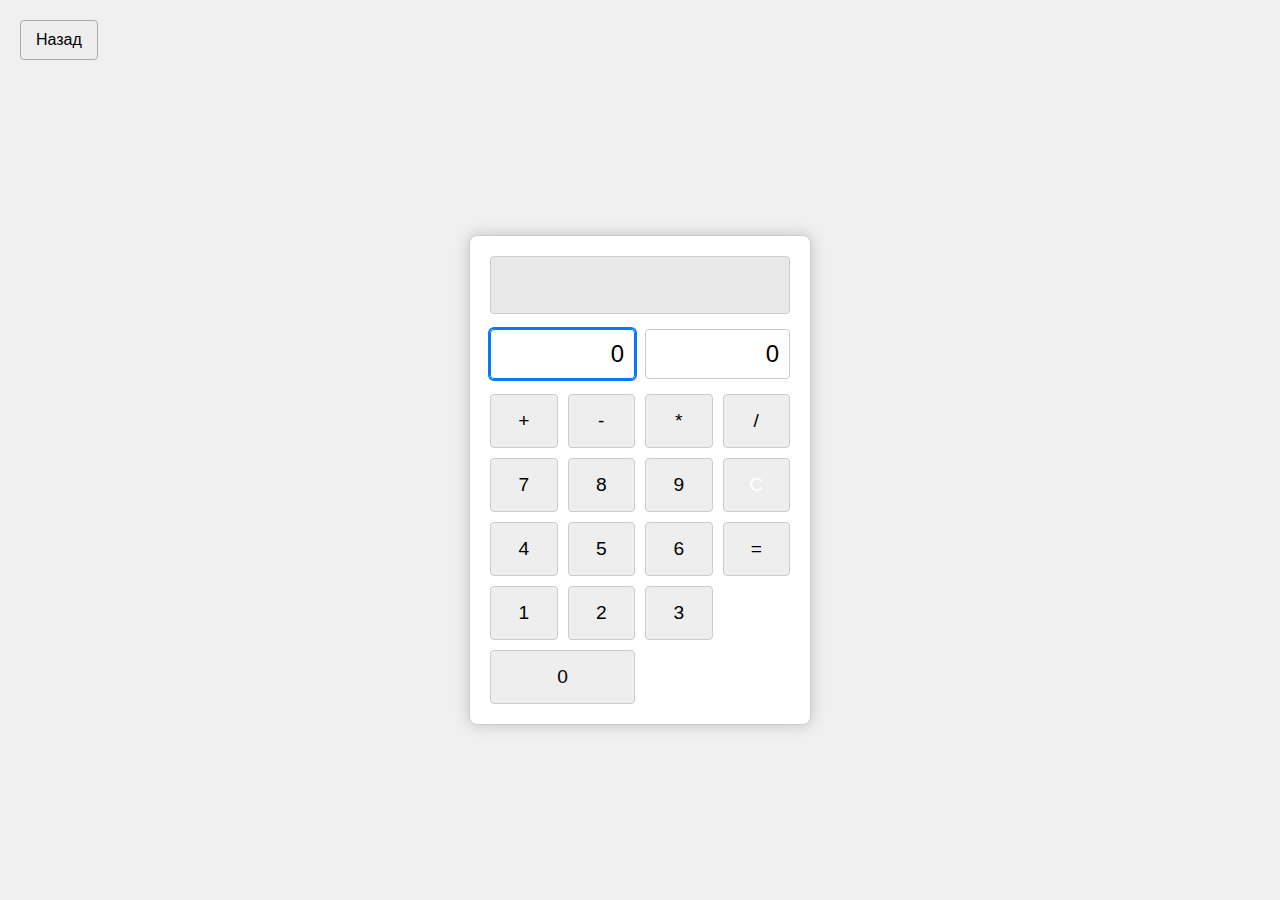
<file: calculator/index.html>
<!DOCTYPE html>
<html lang="ru">
<head>
    <meta charset="UTF-8">
    <meta name="viewport" content="width=device-width, initial-scale=1.0">
    <title>Калькулятор</title>
    <link rel="stylesheet" href="style.css">
</head>
<body>
    <a href="../index.html" class="return-link">Назад</a>
    <div class="calculator">
        <input type="text" id="result" class="result-display" value="" readonly>

        <div class="input-fields">
            <input type="text" id="input1" class="number-input" value="0">
            <input type="text" id="input2" class="number-input" value="0">
        </div>

        <div class="buttons">
            <button class="operator-button" data-operator="+">+</button>
            <button class="operator-button" data-operator="-">-</button>
            <button class="operator-button" data-operator="*">*</button>
            <button class="operator-button" data-operator="/">/</button>

            <button class="digit-button">7</button>
            <button class="digit-button">8</button>
            <button class="digit-button">9</button>
             <button id="clear-button" class="clear-button">C</button> <button class="digit-button">4</button>
            <button class="digit-button">5</button>
            <button class="digit-button">6</button>
             <button id="calculate-button" class="calculate-button">=</button>


            <button class="digit-button">1</button>
            <button class="digit-button">2</button>
            <button class="digit-button">3</button>
             <div></div>


            <button class="digit-button zero">0</button> </div>
    </div>

    <script src="script.js"></script>
</body>
</html>
</file>
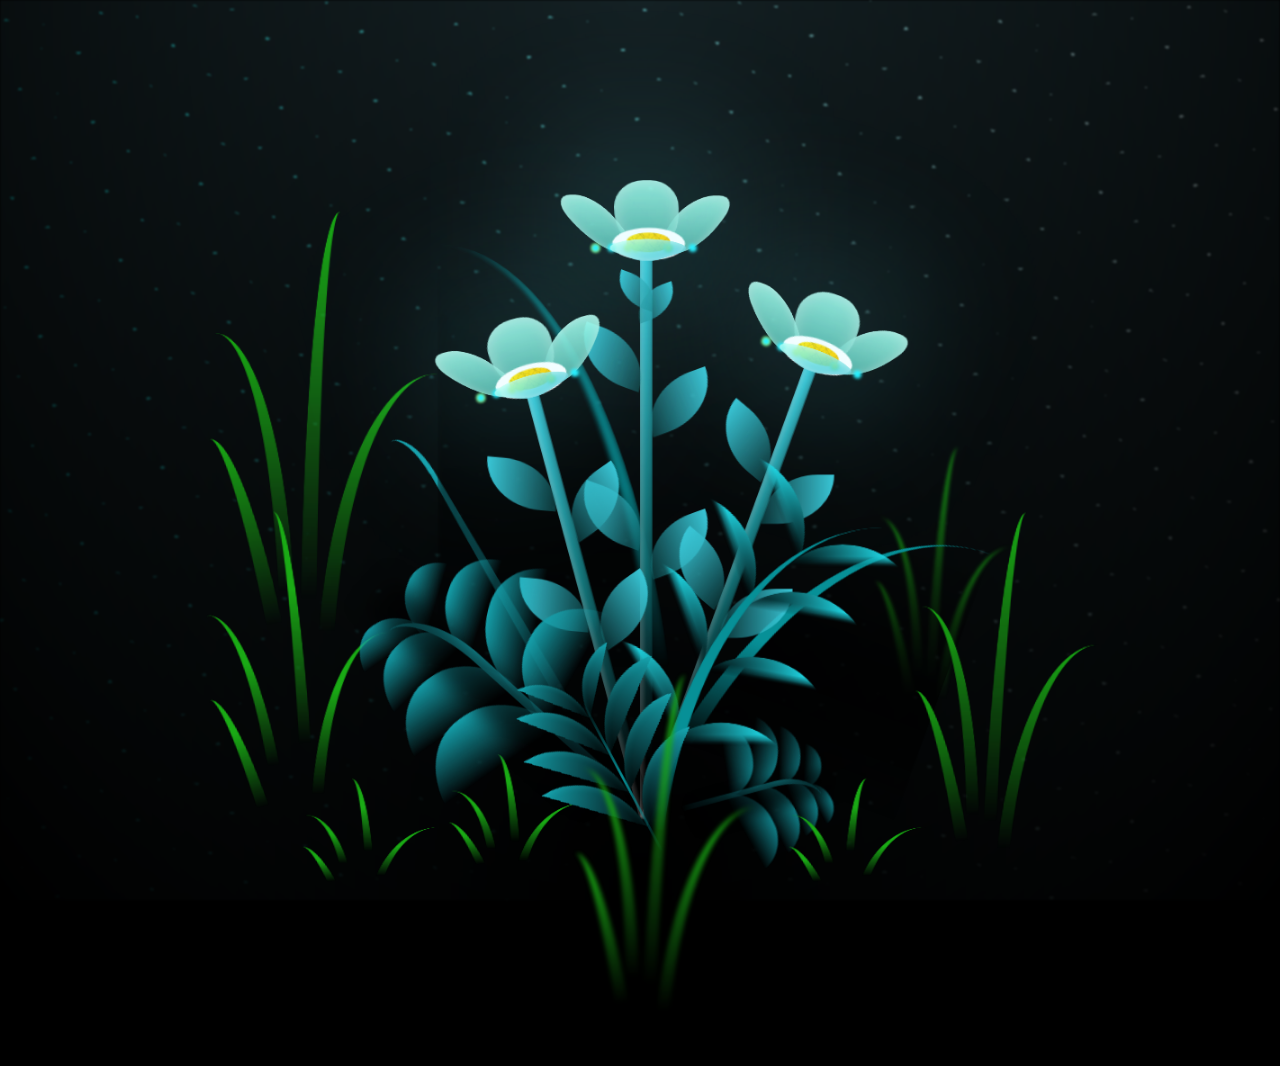
<file: gift.html>
<!--  
    stolen from https://www.codewithrandom.com/2024/03/17/blossoming-flowers-using-css/


  CSS Blossoming Flowers at Magical Night.
  I've taken some inspiration by Yup Nguyen's Artwork: https://dribbble.com/shots/11096994-Virtual-Garden.
  Made with Pure CSS & ♥
  
-->
<link rel="stylesheet" href="style.css">
<script src="script.js"></script>
<body class="not-loaded">
    <div class="night"></div>
    <div class="flowers">
      <div class="flower flower--1">
        <div class="flower__leafs flower__leafs--1">
          <div class="flower__leaf flower__leaf--1"></div>
          <div class="flower__leaf flower__leaf--2"></div>
          <div class="flower__leaf flower__leaf--3"></div>
          <div class="flower__leaf flower__leaf--4"></div>
          <div class="flower__white-circle"></div>
  
          <div class="flower__light flower__light--1"></div>
          <div class="flower__light flower__light--2"></div>
          <div class="flower__light flower__light--3"></div>
          <div class="flower__light flower__light--4"></div>
          <div class="flower__light flower__light--5"></div>
          <div class="flower__light flower__light--6"></div>
          <div class="flower__light flower__light--7"></div>
          <div class="flower__light flower__light--8"></div>
  
        </div>
        <div class="flower__line">
          <div class="flower__line__leaf flower__line__leaf--1"></div>
          <div class="flower__line__leaf flower__line__leaf--2"></div>
          <div class="flower__line__leaf flower__line__leaf--3"></div>
          <div class="flower__line__leaf flower__line__leaf--4"></div>
          <div class="flower__line__leaf flower__line__leaf--5"></div>
          <div class="flower__line__leaf flower__line__leaf--6"></div>
        </div>
      </div>
  
      <div class="flower flower--2">
        <div class="flower__leafs flower__leafs--2">
          <div class="flower__leaf flower__leaf--1"></div>
          <div class="flower__leaf flower__leaf--2"></div>
          <div class="flower__leaf flower__leaf--3"></div>
          <div class="flower__leaf flower__leaf--4"></div>
          <div class="flower__white-circle"></div>
  
          <div class="flower__light flower__light--1"></div>
          <div class="flower__light flower__light--2"></div>
          <div class="flower__light flower__light--3"></div>
          <div class="flower__light flower__light--4"></div>
          <div class="flower__light flower__light--5"></div>
          <div class="flower__light flower__light--6"></div>
          <div class="flower__light flower__light--7"></div>
          <div class="flower__light flower__light--8"></div>
  
        </div>
        <div class="flower__line">
          <div class="flower__line__leaf flower__line__leaf--1"></div>
          <div class="flower__line__leaf flower__line__leaf--2"></div>
          <div class="flower__line__leaf flower__line__leaf--3"></div>
          <div class="flower__line__leaf flower__line__leaf--4"></div>
        </div>
      </div>
  
      <div class="flower flower--3">
        <div class="flower__leafs flower__leafs--3">
          <div class="flower__leaf flower__leaf--1"></div>
          <div class="flower__leaf flower__leaf--2"></div>
          <div class="flower__leaf flower__leaf--3"></div>
          <div class="flower__leaf flower__leaf--4"></div>
          <div class="flower__white-circle"></div>
  
          <div class="flower__light flower__light--1"></div>
          <div class="flower__light flower__light--2"></div>
          <div class="flower__light flower__light--3"></div>
          <div class="flower__light flower__light--4"></div>
          <div class="flower__light flower__light--5"></div>
          <div class="flower__light flower__light--6"></div>
          <div class="flower__light flower__light--7"></div>
          <div class="flower__light flower__light--8"></div>
  
        </div>
        <div class="flower__line">
          <div class="flower__line__leaf flower__line__leaf--1"></div>
          <div class="flower__line__leaf flower__line__leaf--2"></div>
          <div class="flower__line__leaf flower__line__leaf--3"></div>
          <div class="flower__line__leaf flower__line__leaf--4"></div>
        </div>
      </div>
  
      <div class="grow-ans" style="--d:1.2s">
        <div class="flower__g-long">
          <div class="flower__g-long__top"></div>
          <div class="flower__g-long__bottom"></div>
        </div>
      </div>
  
      <div class="growing-grass">
        <div class="flower__grass flower__grass--1">
          <div class="flower__grass--top"></div>
          <div class="flower__grass--bottom"></div>
          <div class="flower__grass__leaf flower__grass__leaf--1"></div>
          <div class="flower__grass__leaf flower__grass__leaf--2"></div>
          <div class="flower__grass__leaf flower__grass__leaf--3"></div>
          <div class="flower__grass__leaf flower__grass__leaf--4"></div>
          <div class="flower__grass__leaf flower__grass__leaf--5"></div>
          <div class="flower__grass__leaf flower__grass__leaf--6"></div>
          <div class="flower__grass__leaf flower__grass__leaf--7"></div>
          <div class="flower__grass__leaf flower__grass__leaf--8"></div>
          <div class="flower__grass__overlay"></div>
        </div>
      </div>
  
      <div class="growing-grass">
        <div class="flower__grass flower__grass--2">
          <div class="flower__grass--top"></div>
          <div class="flower__grass--bottom"></div>
          <div class="flower__grass__leaf flower__grass__leaf--1"></div>
          <div class="flower__grass__leaf flower__grass__leaf--2"></div>
          <div class="flower__grass__leaf flower__grass__leaf--3"></div>
          <div class="flower__grass__leaf flower__grass__leaf--4"></div>
          <div class="flower__grass__leaf flower__grass__leaf--5"></div>
          <div class="flower__grass__leaf flower__grass__leaf--6"></div>
          <div class="flower__grass__leaf flower__grass__leaf--7"></div>
          <div class="flower__grass__leaf flower__grass__leaf--8"></div>
          <div class="flower__grass__overlay"></div>
        </div>
      </div>
  
      <div class="grow-ans" style="--d:2.4s">
        <div class="flower__g-right flower__g-right--1">
          <div class="leaf"></div>
        </div>
      </div>
  
      <div class="grow-ans" style="--d:2.8s">
        <div class="flower__g-right flower__g-right--2">
          <div class="leaf"></div>
        </div>
      </div>
  
      <div class="grow-ans" style="--d:2.8s">
        <div class="flower__g-front">
          <div class="flower__g-front__leaf-wrapper flower__g-front__leaf-wrapper--1">
            <div class="flower__g-front__leaf"></div>
          </div>
          <div class="flower__g-front__leaf-wrapper flower__g-front__leaf-wrapper--2">
            <div class="flower__g-front__leaf"></div>
          </div>
          <div class="flower__g-front__leaf-wrapper flower__g-front__leaf-wrapper--3">
            <div class="flower__g-front__leaf"></div>
          </div>
          <div class="flower__g-front__leaf-wrapper flower__g-front__leaf-wrapper--4">
            <div class="flower__g-front__leaf"></div>
          </div>
          <div class="flower__g-front__leaf-wrapper flower__g-front__leaf-wrapper--5">
            <div class="flower__g-front__leaf"></div>
          </div>
          <div class="flower__g-front__leaf-wrapper flower__g-front__leaf-wrapper--6">
            <div class="flower__g-front__leaf"></div>
          </div>
          <div class="flower__g-front__leaf-wrapper flower__g-front__leaf-wrapper--7">
            <div class="flower__g-front__leaf"></div>
          </div>
          <div class="flower__g-front__leaf-wrapper flower__g-front__leaf-wrapper--8">
            <div class="flower__g-front__leaf"></div>
          </div>
          <div class="flower__g-front__line"></div>
        </div>
      </div>
  
      <div class="grow-ans" style="--d:3.2s">
        <div class="flower__g-fr">
          <div class="leaf"></div>
          <div class="flower__g-fr__leaf flower__g-fr__leaf--1"></div>
          <div class="flower__g-fr__leaf flower__g-fr__leaf--2"></div>
          <div class="flower__g-fr__leaf flower__g-fr__leaf--3"></div>
          <div class="flower__g-fr__leaf flower__g-fr__leaf--4"></div>
          <div class="flower__g-fr__leaf flower__g-fr__leaf--5"></div>
          <div class="flower__g-fr__leaf flower__g-fr__leaf--6"></div>
          <div class="flower__g-fr__leaf flower__g-fr__leaf--7"></div>
          <div class="flower__g-fr__leaf flower__g-fr__leaf--8"></div>
        </div>
      </div>
  
      <div class="long-g long-g--0">
        <div class="grow-ans" style="--d:3s">
          <div class="leaf leaf--0"></div>
        </div>
        <div class="grow-ans" style="--d:2.2s">
          <div class="leaf leaf--1"></div>
        </div>
        <div class="grow-ans" style="--d:3.4s">
          <div class="leaf leaf--2"></div>
        </div>
        <div class="grow-ans" style="--d:3.6s">
          <div class="leaf leaf--3"></div>
        </div>
      </div>
  
      <div class="long-g long-g--1">
        <div class="grow-ans" style="--d:3.6s">
          <div class="leaf leaf--0"></div>
        </div>
        <div class="grow-ans" style="--d:3.8s">
          <div class="leaf leaf--1"></div>
        </div>
        <div class="grow-ans" style="--d:4s">
          <div class="leaf leaf--2"></div>
        </div>
        <div class="grow-ans" style="--d:4.2s">
          <div class="leaf leaf--3"></div>
        </div>
      </div>
  
      <div class="long-g long-g--2">
        <div class="grow-ans" style="--d:4s">
          <div class="leaf leaf--0"></div>
        </div>
        <div class="grow-ans" style="--d:4.2s">
          <div class="leaf leaf--1"></div>
        </div>
        <div class="grow-ans" style="--d:4.4s">
          <div class="leaf leaf--2"></div>
        </div>
        <div class="grow-ans" style="--d:4.6s">
          <div class="leaf leaf--3"></div>
        </div>
      </div>
  
      <div class="long-g long-g--3">
        <div class="grow-ans" style="--d:4s">
          <div class="leaf leaf--0"></div>
        </div>
        <div class="grow-ans" style="--d:4.2s">
          <div class="leaf leaf--1"></div>
        </div>
        <div class="grow-ans" style="--d:3s">
          <div class="leaf leaf--2"></div>
        </div>
        <div class="grow-ans" style="--d:3.6s">
          <div class="leaf leaf--3"></div>
        </div>
      </div>
  
      <div class="long-g long-g--4">
        <div class="grow-ans" style="--d:4s">
          <div class="leaf leaf--0"></div>
        </div>
        <div class="grow-ans" style="--d:4.2s">
          <div class="leaf leaf--1"></div>
        </div>
        <div class="grow-ans" style="--d:3s">
          <div class="leaf leaf--2"></div>
        </div>
        <div class="grow-ans" style="--d:3.6s">
          <div class="leaf leaf--3"></div>
        </div>
      </div>
  
      <div class="long-g long-g--5">
        <div class="grow-ans" style="--d:4s">
          <div class="leaf leaf--0"></div>
        </div>
        <div class="grow-ans" style="--d:4.2s">
          <div class="leaf leaf--1"></div>
        </div>
        <div class="grow-ans" style="--d:3s">
          <div class="leaf leaf--2"></div>
        </div>
        <div class="grow-ans" style="--d:3.6s">
          <div class="leaf leaf--3"></div>
        </div>
      </div>
  
      <div class="long-g long-g--6">
        <div class="grow-ans" style="--d:4.2s">
          <div class="leaf leaf--0"></div>
        </div>
        <div class="grow-ans" style="--d:4.4s">
          <div class="leaf leaf--1"></div>
        </div>
        <div class="grow-ans" style="--d:4.6s">
          <div class="leaf leaf--2"></div>
        </div>
        <div class="grow-ans" style="--d:4.8s">
          <div class="leaf leaf--3"></div>
        </div>
      </div>
  
      <div class="long-g long-g--7">
        <div class="grow-ans" style="--d:3s">
          <div class="leaf leaf--0"></div>
        </div>
        <div class="grow-ans" style="--d:3.2s">
          <div class="leaf leaf--1"></div>
        </div>
        <div class="grow-ans" style="--d:3.5s">
          <div class="leaf leaf--2"></div>
        </div>
        <div class="grow-ans" style="--d:3.6s">
          <div class="leaf leaf--3"></div>
        </div>
      </div>
    </div>
  </body>
</file>
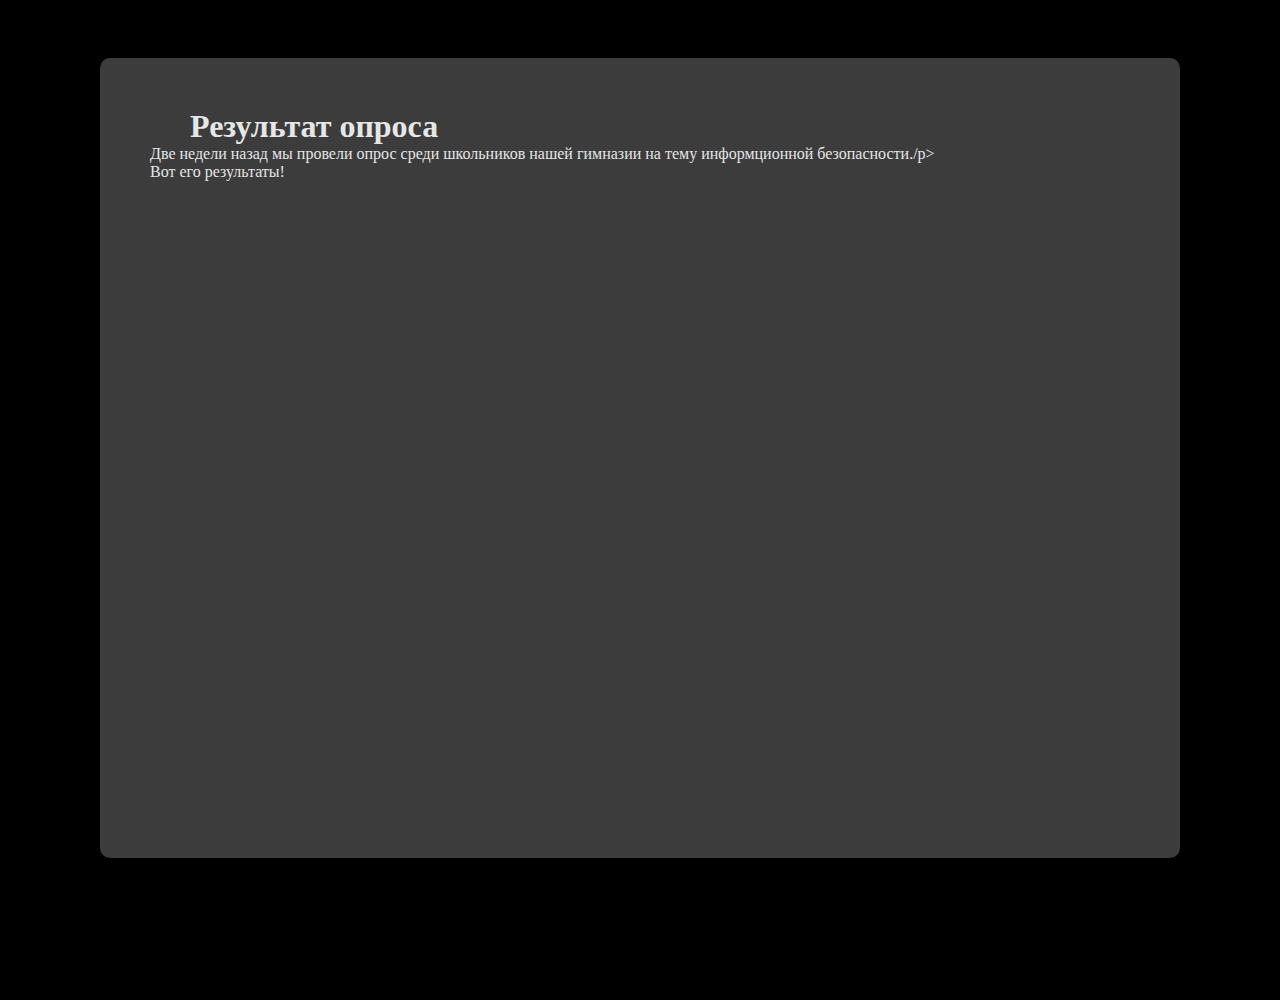
<file: graph.html>
﻿<!DOCTYPE html>

<html lang="en" xmlns="http://www.w3.org/1999/xhtml">
<head>
    <meta charset="utf-8" />
    <title></title>
    <link rel="stylesheet" href="style.css" type="text/css">
    <style type=»text/css»>
html { overflow-x: hidden; }
body { overflow-x: hidden; }
</style>
<script src="https://www.google.com/jsapi"></script>
  <script>
   google.load("visualization", "1", {packages:["corechart"]});
   google.setOnLoadCallback(drawChart);
   function drawChart() {
    var data = google.visualization.arrayToDataTable([
     ['Газ', 'Объём'],
     ['Полностью защищены',     4.5],
     ['Средне защищены', 20.5],
     ['Плохо защищены',  65.55],
     ['Ужасно защищены', 10.45]
    ]);
    var options = {
     title: 'Статистика ответов',
     is3D: true,
     pieResidueSliceLabel: 'Остальное'
    };
    var chart = new google.visualization.PieChart(document.getElementById('air'));
     chart.draw(data, options);
   }
  </script>
</head>
<body style='overflow-x:hidden;'>


<div style="height:1000px; width:1900px;">
<div style="height:10px; width:540px; margin: auto; background-color:#c4c4c4; solid #008080; opacity: 0; border-radius: 10px;"></div>

<div class="topnav" style="border-radius: 10px; opacity: 0.9; width: 100%;}">
  <a class="active" href="https://roffio.github.io/index.html">Пройти опрос</a>
  <a href="https://roffio.github.io/m.index.html">Мобильная версия</a>

</div>




   



<div style="height:30px; width:1920px; margin: auto; solid #434343;"  opacity: 0;></div>
<div style="height:800px; width:1080px; margin: auto; background-color:#434343;  solid #008080; opacity: 0.9; border-radius: 10px;">
<div style="height:50px; width:540px; margin: auto; background-color:#c4c4c4; opacity: 0; solid #008080; opacity: 0; border-radius: 10px;"></div>

<h1 style="color:#FFFFFF; margin-left:90px">Результат опроса</h1>
<p style="color:#FFFFFF; margin-left:50px">Две недели назад мы провели опрос среди школьников нашей гимназии на тему информционной безопасности./p>
<p style="color:#FFFFFF; margin-left:50px">Вот его результаты!</p>
<div style="height:100px; width:1920px; margin: auto; solid #434343;"  opacity: 0;></div>
<center>
<div id="air" style="width: 500px; height: 400px;"></div>
</center>
</div>


</div>


</body>
</html>
</file>
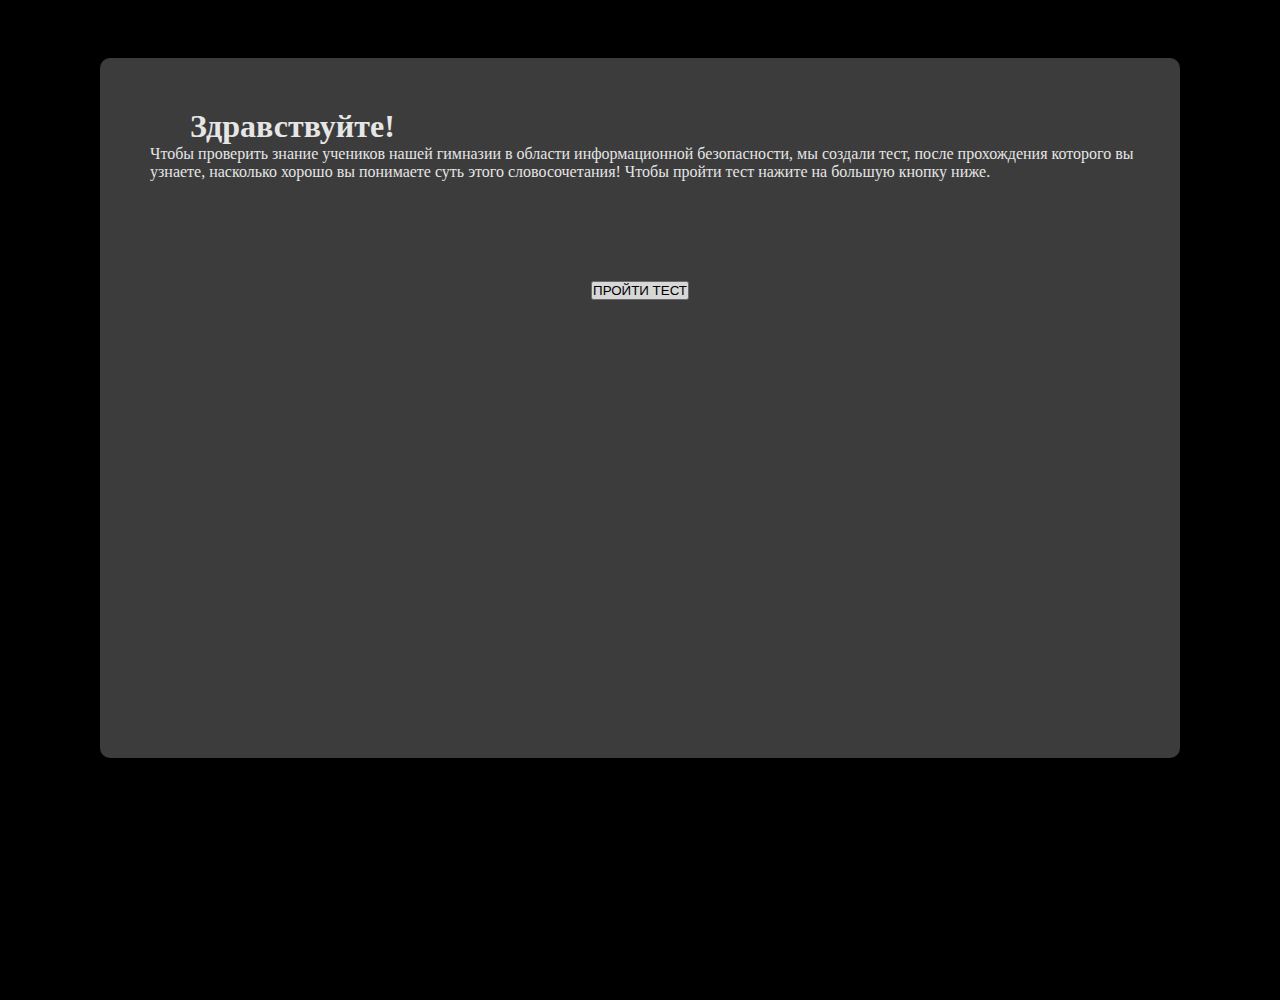
<file: m.index.html>
﻿<!DOCTYPE html>

<html lang="en" xmlns="http://www.w3.org/1999/xhtml">
<head>
    <meta charset="utf-8" />
    <title></title>
    <link rel="stylesheet" href="style.css" type="text/css">
</head>
<body>


<div style="height:1000px; width:1900px;">
<div style="height:10px; width:540px; margin: auto; background-color:#c4c4c4; solid #008080; opacity: 0; border-radius: 10px;"></div>

<div class="topnav" style="border-radius: 10px; opacity: 0.9; width: 100%;}">
  <a class="active" href="https://roffio.github.io/index.html">Пройти опрос</a>
  <a href="https://roffio.github.io/m.index.html">ПК версия</a>

</div>
<body>

    



<div style="height:30px; width:1920px; margin: auto; solid #434343;"  opacity: 0;></div>
<div style="height:700px; width:1080px; margin: auto; background-color:#434343;  solid #008080; opacity: 0.9; border-radius: 10px;">
<div style="height:50px; width:540px; margin: auto; background-color:#c4c4c4; opacity: 0; solid #008080; opacity: 0; border-radius: 10px;"></div>

<h1 style="color:#FFFFFF; margin-left:90px">Здравствуйте!</h1>
<p style="color:#FFFFFF; margin-left:50px">Чтобы проверить знание учеников нашей гимназии в области информационной безопасности, мы создали тест, после прохождения которого вы узнаете, насколько хорошо  вы понимаете суть этого словосочетания! Чтобы пройти тест нажите на большую кнопку ниже.</p>
<div style="height:100px; width:1920px; margin: auto; solid #434343;"  opacity: 0;></div>
<center>
<a href="https://docs.google.com/forms/d/1eRWBLAoQzJOdsJI17zDUVd0FDV2K4rJBrirEI6Cg158">
<button  class="glow-on-hover" type="button">ПРОЙТИ ТЕСТ</button>
</a>
</center>
</div>


</div>


</body>
</html>
</file>
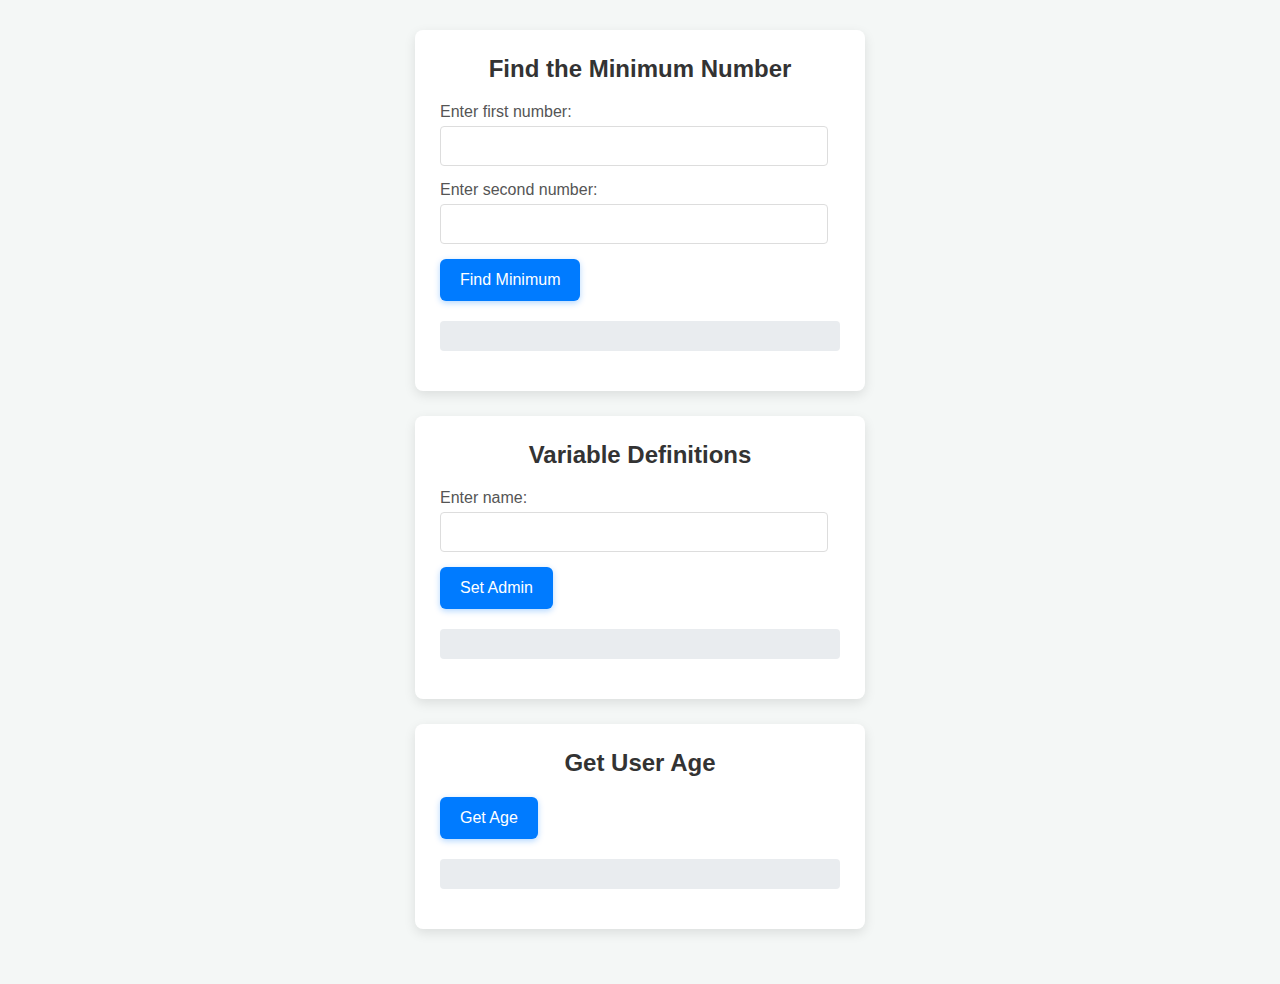
<file: mainPart.html>
<!DOCTYPE html>
<html lang="en">
<head>
    <title>Modern Interactions</title>
    <style>
        body {
            font-family: 'Segoe UI', Tahoma, Geneva, Verdana, sans-serif;
            background-color: #f4f7f6;
            display: flex;
            flex-direction: column;
            align-items: center;
            padding: 30px;
            margin: 0;
        }

        #minimum-container {
            background-color: #fff;
            margin-bottom: 25px;
            padding: 25px;
            border-radius: 8px;
            box-shadow: 0 4px 12px rgba(0, 0, 0, 0.1);
            width: 400px;
        }

        h2 {
            color: #333;
            margin-top: 0;
            margin-bottom: 20px;
            text-align: center;
        }

        div {
            margin-bottom: 15px;
        }

        label {
            display: block;
            margin-bottom: 5px;
            color: #555;
            font-size: 16px;
        }

        input[type="number"],
        input[type="text"] {
            width: calc(100% - 12px);
            padding: 10px;
            border: 1px solid #ddd;
            border-radius: 4px;
            font-size: 16px;
            box-sizing: border-box;
        }

        button {
            background-color: #007bff;
            color: white;
            padding: 12px 20px;
            border: none;
            border-radius: 6px;
            cursor: pointer;
            font-size: 16px;
            transition: background-color 0.3s ease, box-shadow 0.3s ease;
            box-shadow: 0 2px 6px rgba(0, 123, 255, 0.3);
        }

        button:hover {
            background-color: #0056b3;
            box-shadow: 0 4px 8px rgba(0, 123, 255, 0.5);
        }

        #result,
        #result2,
        #user-info {
            margin-top: 20px;
            padding: 15px;
            background-color: #e9ecef;
            border-radius: 4px;
            font-size: 16px;
            color: #495057;
            font-weight: bold;
        }

        #user-info {
            text-align: center;
        }
    </style>
</head>
<body>
    <div id="minimum-container">
        <h2>Find the Minimum Number</h2>
        <div>
            <label for="num1">Enter first number:</label>
            <input type="number" id="num1">
        </div>
        <div>
            <label for="num2">Enter second number:</label>
            <input type="number" id="num2">
        </div>
        <button onclick="findMinimum()">Find Minimum</button>
        <div id="result"></div>
    </div>

    <div id="minimum-container">
        <h2>Variable Definitions</h2>
        <div>
            <label for="name">Enter name:</label>
            <input type="text" id="name">
        </div>
        <button onclick="setAdmin()">Set Admin</button>
        <div id="result2"></div>
    </div>

    <div id="minimum-container">
        <h2>Get User Age</h2>
        <button onclick="getUserAge()">Get Age</button>
        <div id="user-info"></div>
    </div>

    <script>
        function findMinimum() {
            const number1 = parseFloat(document.getElementById("num1").value);
            const number2 = parseFloat(document.getElementById("num2").value);
            const resultDiv = document.getElementById("result");

            if (isNaN(number1) || isNaN(number2)) {
                resultDiv.textContent = "Please enter valid numbers.";
            } else {
                const minimum = Math.min(number1, number2);
                resultDiv.textContent = `The minimum number is: ${minimum}`;
            }
        }

        function setAdmin() {
            const nameInput = document.getElementById("name");
            const adminName = nameInput.value;
            const resultDiv = document.getElementById("result2");
            resultDiv.textContent = `Admin is: ${adminName}`;
        }

        function getUserAge() {
            const age = prompt("Please enter your age:");
            const userInfoDiv = document.getElementById("user-info");

            if (age) {
                const isConfirmed = confirm(`Вы уверены, что ${age} - ваш возраст?`);
                if (isConfirmed) {
                    alert(`Спасибо за подтверждение! Ваш возраст: ${age}.`);
                    userInfoDiv.textContent = `Ваш возраст: ${age}`;
                } else {
                    alert("Информация о возрасте не подтверждена.");
                    userInfoDiv.textContent = "Возраст не подтвержден.";
                }
            } else {
                alert("Возраст не был введен.");
                userInfoDiv.textContent = "Возраст не введен.";
            }
        }
    </script>
</body>
</html>
</file>
<file: calculator/style.css>
body {
    display: flex;
    justify-content: center;
    align-items: center;
    min-height: 100vh;
    background-color: #f0f0f0;
    margin: 0;
    font-family: sans-serif;
    /* Добавим position: relative; для body, чтобы absolute позиционирование ссылки работало относительно него */
    position: relative;
}

.return-link {
    position: absolute; /* Позиционируем абсолютно */
    top: 20px; /* Отступ сверху */
    left: 20px; /* Отступ слева */
    padding: 10px 15px;
    background-color: #eee;
    color: black; /* Цвет текста */
    text-decoration: none; /* Убираем подчеркивание у ссылки */
    border: 1px solid #aaa;
    border-radius: 4px;
    font-size: 1em;
    cursor: pointer;
    transition: background-color 0.1s ease;
    z-index: 10; /* Убедимся, что кнопка поверх калькулятора */
}

.return-link:hover {
    background-color: #bbb;
}


.calculator {
    border: 1px solid #ccc;
    border-radius: 8px;
    padding: 20px;
    background-color: #fff;
    box-shadow: 0 0 15px rgba(0, 0, 0, 0.2);
    display: grid;
    grid-template-rows: auto auto auto; /* Result, Inputs, Buttons */
    gap: 15px;
    width: 300px; /* Фиксированная ширина для примера */
    /* Добавим немного верхнего отступа, чтобы кнопка "Назад" не перекрывала калькулятор */
    margin-top: 60px;
}

.result-display,
.number-input {
    width: 100%;
    padding: 10px;
    font-size: 1.5em;
    text-align: right;
    border: 1px solid #ccc;
    border-radius: 4px;
    box-sizing: border-box; /* Включаем padding и border в общую ширину */
}

.result-display {
    background-color: #e9e9e9;
    font-weight: bold;
     min-height: 1.5em; /* Минимальная высота для текста */
     line-height: 1.5em; /* Выравнивание текста по центру */
}

.result-display.red-background {
    background-color: #ffcccc; /* Светло-красный фон */
    color: #d32f2f; /* Темно-красный текст */
}


.input-fields {
    display: flex;
    gap: 10px; /* Расстояние между полями ввода */
}

.input-fields .number-input {
    flex-grow: 1; /* Поля занимают все доступное место */
}


.buttons {
    display: grid;
    grid-template-columns: repeat(4, 1fr); /* 4 колонки равной ширины */
    gap: 10px; /* Расстояние между кнопками */
}

.buttons button {
    padding: 15px;
    font-size: 1.2em;
    border: 1px solid #ccc;
    border-radius: 4px;
    cursor: pointer;
    background-color: #eee;
    transition: background-color 0.1s ease;
    user-select: none; /* Запретить выделение текста на кнопках */
}

.buttons button:active {
    background-color: #ddd;
}

.operator-button {
    background-color: #ff9800;
    color: black; /* Изменено на черный */
    border-color: #f57c00;
}
.operator-button:active {
    background-color: #f57c00;
}

.calculate-button {
    background-color: #4CAF50;
    color: black; /* Изменено на черный */
     /*grid-column: span 2; /* Занимает 2 колонки */
    border-color: #388E3C;
}
.calculate-button:active {
    background-color: #388E3C;
}

.clear-button {
    background-color: #f44336;
    color: white; /* Оставим белым, т.к. это не "спец. символ" операции */
    border-color: #d32f2f;
}
.clear-button:active {
    background-color: #d32f2f;
}


/* Стили для кнопки 0, если она должна быть шире */
.buttons .zero {
    grid-column: span 2; /* Занимает 2 колонки */
}

/* Подсветка активного поля ввода */
.number-input.active {
    outline: 2px solid #007bff; /* Синяя обводка */
    border-color: #007bff;
}
</file>
<file: style.css>
*, *::after, *::before {
    padding: 0;
    margin: 0;
    box-sizing: border-box;
  }
  :root {
    --dark-color: #000;
  }
  body {
    display: flex;
    align-items: flex-end;
    justify-content: center;
    min-height: 100vh;
    background-color: var(--dark-color);
    overflow: hidden;
    perspective: 1000px;
  }
  .night {
    position: fixed;
    left: 50%;
    top: 0;
    transform: translateX(-50%);
    width: 100%;
    height: 100%;
    filter: blur(0.1vmin);
    background-image: radial-gradient(ellipse at top, transparent 0%, var(--dark-color)), radial-gradient(ellipse at bottom, var(--dark-color), rgba(145, 233, 255, 0.2)), repeating-linear-gradient(220deg, black 0px, black 19px, transparent 19px, transparent 22px), repeating-linear-gradient(189deg, black 0px, black 19px, transparent 19px, transparent 22px), repeating-linear-gradient(148deg, black 0px, black 19px, transparent 19px, transparent 22px), linear-gradient(90deg, #00fffa, #f0f0f0);
  }
  .flowers {
    position: relative;
    transform: scale(0.9);
  }
  .flower {
    position: absolute;
    bottom: 10vmin;
    transform-origin: bottom center;
    z-index: 10;
    --fl-speed: 0.8s;
  }
  .flower--1 {
    animation: moving-flower-1 4s linear infinite;
  }
  .flower--1 .flower__line {
    height: 70vmin;
    animation-delay: 0.3s;
  }
  .flower--1 .flower__line__leaf--1 {
    animation: blooming-leaf-right var(--fl-speed) 1.6s backwards;
  }
  .flower--1 .flower__line__leaf--2 {
    animation: blooming-leaf-right var(--fl-speed) 1.4s backwards;
  }
  .flower--1 .flower__line__leaf--3 {
    animation: blooming-leaf-left var(--fl-speed) 1.2s backwards;
  }
  .flower--1 .flower__line__leaf--4 {
    animation: blooming-leaf-left var(--fl-speed) 1s backwards;
  }
  .flower--1 .flower__line__leaf--5 {
    animation: blooming-leaf-right var(--fl-speed) 1.8s backwards;
  }
  .flower--1 .flower__line__leaf--6 {
    animation: blooming-leaf-left var(--fl-speed) 2s backwards;
  }
  .flower--2 {
    left: 50%;
    transform: rotate(20deg);
    animation: moving-flower-2 4s linear infinite;
  }
  .flower--2 .flower__line {
    height: 60vmin;
    animation-delay: 0.6s;
  }
  .flower--2 .flower__line__leaf--1 {
    animation: blooming-leaf-right var(--fl-speed) 1.9s backwards;
  }
  .flower--2 .flower__line__leaf--2 {
    animation: blooming-leaf-right var(--fl-speed) 1.7s backwards;
  }
  .flower--2 .flower__line__leaf--3 {
    animation: blooming-leaf-left var(--fl-speed) 1.5s backwards;
  }
  .flower--2 .flower__line__leaf--4 {
    animation: blooming-leaf-left var(--fl-speed) 1.3s backwards;
  }
  .flower--3 {
    left: 50%;
    transform: rotate(-15deg);
    animation: moving-flower-3 4s linear infinite;
  }
  .flower--3 .flower__line {
    animation-delay: 0.9s;
  }
  .flower--3 .flower__line__leaf--1 {
    animation: blooming-leaf-right var(--fl-speed) 2.5s backwards;
  }
  .flower--3 .flower__line__leaf--2 {
    animation: blooming-leaf-right var(--fl-speed) 2.3s backwards;
  }
  .flower--3 .flower__line__leaf--3 {
    animation: blooming-leaf-left var(--fl-speed) 2.1s backwards;
  }
  .flower--3 .flower__line__leaf--4 {
    animation: blooming-leaf-left var(--fl-speed) 1.9s backwards;
  }
  .flower__leafs {
    position: relative;
    animation: blooming-flower 2s backwards;
  }
  .flower__leafs--1 {
    animation-delay: 1.1s;
  }
  .flower__leafs--2 {
    animation-delay: 1.1s;
  }
  .flower__leafs--3 {
    animation-delay: 1.1s;
  }
  .flower__leafs::after {
    content: "";
    position: absolute;
    left: 0;
    top: 0;
    transform: translate(-50%, -100%);
    width: 8vmin;
    height: 8vmin;
    background-color: #6bf0ff;
    filter: blur(10vmin);
  }
  .flower__leaf {
    position: absolute;
    bottom: 0;
    left: 50%;
    width: 8vmin;
    height: 11vmin;
    border-radius: 51% 49% 47% 53% / 44% 45% 55% 69%;
    background-color: #a7ffee;
    background-image: linear-gradient(to top, #54b8aa, #a7ffee);
    transform-origin: bottom center;
    opacity: 0.9;
    box-shadow: inset 0 0 2vmin rgba(255, 255, 255, 0.5);
  }
  .flower__leaf--1 {
    transform: translate(-10%, 1%) rotateY(40deg) rotateX(-50deg);
  }
  .flower__leaf--2 {
    transform: translate(-50%, -4%) rotateX(40deg);
  }
  .flower__leaf--3 {
    transform: translate(-90%, 0%) rotateY(45deg) rotateX(50deg);
  }
  .flower__leaf--4 {
    width: 8vmin;
    height: 8vmin;
    transform-origin: bottom left;
    border-radius: 4vmin 10vmin 4vmin 4vmin;
    transform: translate(0%, 18%) rotateX(70deg) rotate(-43deg);
    background-image: linear-gradient(to top, #39c6d6, #a7ffee);
    z-index: 1;
    opacity: 0.8;
  }
  .flower__white-circle {
    position: absolute;
    left: -3.5vmin;
    top: -3vmin;
    width: 9vmin;
    height: 4vmin;
    border-radius: 50%;
    background-color: #fff;
  }
  .flower__white-circle::after {
    content: "";
    position: absolute;
    left: 50%;
    top: 45%;
    transform: translate(-50%, -50%);
    width: 60%;
    height: 60%;
    border-radius: inherit;
    background-image: repeating-linear-gradient(135deg, rgba(0, 0, 0, 0.03) 0px, rgba(0, 0, 0, 0.03) 1px, transparent 1px, transparent 12px), repeating-linear-gradient(45deg, rgba(0, 0, 0, 0.03) 0px, rgba(0, 0, 0, 0.03) 1px, transparent 1px, transparent 12px), repeating-linear-gradient(67.5deg, rgba(0, 0, 0, 0.03) 0px, rgba(0, 0, 0, 0.03) 1px, transparent 1px, transparent 12px), repeating-linear-gradient(135deg, rgba(0, 0, 0, 0.03) 0px, rgba(0, 0, 0, 0.03) 1px, transparent 1px, transparent 12px), repeating-linear-gradient(45deg, rgba(0, 0, 0, 0.03) 0px, rgba(0, 0, 0, 0.03) 1px, transparent 1px, transparent 12px), repeating-linear-gradient(112.5deg, rgba(0, 0, 0, 0.03) 0px, rgba(0, 0, 0, 0.03) 1px, transparent 1px, transparent 12px), repeating-linear-gradient(112.5deg, rgba(0, 0, 0, 0.03) 0px, rgba(0, 0, 0, 0.03) 1px, transparent 1px, transparent 12px), repeating-linear-gradient(45deg, rgba(0, 0, 0, 0.03) 0px, rgba(0, 0, 0, 0.03) 1px, transparent 1px, transparent 12px), repeating-linear-gradient(22.5deg, rgba(0, 0, 0, 0.03) 0px, rgba(0, 0, 0, 0.03) 1px, transparent 1px, transparent 12px), repeating-linear-gradient(45deg, rgba(0, 0, 0, 0.03) 0px, rgba(0, 0, 0, 0.03) 1px, transparent 1px, transparent 12px), repeating-linear-gradient(22.5deg, rgba(0, 0, 0, 0.03) 0px, rgba(0, 0, 0, 0.03) 1px, transparent 1px, transparent 12px), repeating-linear-gradient(135deg, rgba(0, 0, 0, 0.03) 0px, rgba(0, 0, 0, 0.03) 1px, transparent 1px, transparent 12px), repeating-linear-gradient(157.5deg, rgba(0, 0, 0, 0.03) 0px, rgba(0, 0, 0, 0.03) 1px, transparent 1px, transparent 12px), repeating-linear-gradient(67.5deg, rgba(0, 0, 0, 0.03) 0px, rgba(0, 0, 0, 0.03) 1px, transparent 1px, transparent 12px), repeating-linear-gradient(67.5deg, rgba(0, 0, 0, 0.03) 0px, rgba(0, 0, 0, 0.03) 1px, transparent 1px, transparent 12px), linear-gradient(90deg, #ffeb12, #ffce00);
  }
  .flower__line {
    height: 55vmin;
    width: 1.5vmin;
    background-image: linear-gradient(to left, rgba(0, 0, 0, 0.2), transparent, rgba(255, 255, 255, 0.2)), linear-gradient(to top, transparent 10%, #14757a, #39c6d6);
    box-shadow: inset 0 0 2px rgba(0, 0, 0, 0.5);
    animation: grow-flower-tree 4s backwards;
  }
  .flower__line__leaf {
    --w: 7vmin;
    --h: calc(var(--w) + 2vmin);
    position: absolute;
    top: 20%;
    left: 90%;
    width: var(--w);
    height: var(--h);
    border-top-right-radius: var(--h);
    border-bottom-left-radius: var(--h);
    background-image: linear-gradient(to top, rgba(20, 117, 122, 0.4), #39c6d6);
  }
  .flower__line__leaf--1 {
    transform: rotate(70deg) rotateY(30deg);
  }
  .flower__line__leaf--2 {
    top: 45%;
    transform: rotate(70deg) rotateY(30deg);
  }
  .flower__line__leaf--3, .flower__line__leaf--4, .flower__line__leaf--6 {
    border-top-right-radius: 0;
    border-bottom-left-radius: 0;
    border-top-left-radius: var(--h);
    border-bottom-right-radius: var(--h);
    left: -460%;
    top: 12%;
    transform: rotate(-70deg) rotateY(30deg);
  }
  .flower__line__leaf--4 {
    top: 40%;
  }
  .flower__line__leaf--5 {
    top: 0;
    transform-origin: left;
    transform: rotate(70deg) rotateY(30deg) scale(0.6);
  }
  .flower__line__leaf--6 {
    top: -2%;
    left: -450%;
    transform-origin: right;
    transform: rotate(-70deg) rotateY(30deg) scale(0.6);
  }
  .flower__light {
    position: absolute;
    bottom: 0vmin;
    width: 1vmin;
    height: 1vmin;
    background-color: #fffb00;
    border-radius: 50%;
    filter: blur(0.2vmin);
    animation: light-ans 4s linear infinite backwards;
  }
  .flower__light:nth-child(odd) {
    background-color: #23f0ff;
  }
  .flower__light--1 {
    left: -2vmin;
    animation-delay: 1s;
  }
  .flower__light--2 {
    left: 3vmin;
    animation-delay: 0.5s;
  }
  .flower__light--3 {
    left: -6vmin;
    animation-delay: 0.3s;
  }
  .flower__light--4 {
    left: 6vmin;
    animation-delay: 0.9s;
  }
  .flower__light--5 {
    left: -1vmin;
    animation-delay: 1.5s;
  }
  .flower__light--6 {
    left: -4vmin;
    animation-delay: 3s;
  }
  .flower__light--7 {
    left: 3vmin;
    animation-delay: 2s;
  }
  .flower__light--8 {
    left: -6vmin;
    animation-delay: 3.5s;
  }
  .flower__grass {
    --c: #159faa;
    --line-w: 1.5vmin;
    position: absolute;
    bottom: 12vmin;
    left: -7vmin;
    display: flex;
    flex-direction: column;
    align-items: flex-end;
    z-index: 20;
    transform-origin: bottom center;
    transform: rotate(-48deg) rotateY(40deg);
  }
  .flower__grass--1 {
    animation: moving-grass 2s linear infinite;
  }
  .flower__grass--2 {
    left: 2vmin;
    bottom: 10vmin;
    transform: scale(0.5) rotate(75deg) rotateX(10deg) rotateY(-200deg);
    opacity: 0.8;
    z-index: 0;
    animation: moving-grass--2 1.5s linear infinite;
  }
  .flower__grass--top {
    width: 7vmin;
    height: 10vmin;
    border-top-right-radius: 100%;
    border-right: var(--line-w) solid var(--c);
    transform-origin: bottom center;
    transform: rotate(-2deg);
  }
  .flower__grass--bottom {
    margin-top: -2px;
    width: var(--line-w);
    height: 25vmin;
    background-image: linear-gradient(to top, transparent, var(--c));
  }
  .flower__grass__leaf {
    --size: 10vmin;
    position: absolute;
    width: calc(var(--size) * 2.1);
    height: var(--size);
    border-top-left-radius: var(--size);
    border-top-right-radius: var(--size);
    background-image: linear-gradient(to top, transparent, transparent 30%, var(--c));
    z-index: 100;
  }
  .flower__grass__leaf--1 {
    top: -6%;
    left: 30%;
    --size: 6vmin;
    transform: rotate(-20deg);
    animation: growing-grass-ans--1 2s 2.6s backwards;
  }
  @keyframes growing-grass-ans--1 {
    0% {
      transform-origin: bottom left;
      transform: rotate(-20deg) scale(0);
    }
  }
  .flower__grass__leaf--2 {
    top: -5%;
    left: -110%;
    --size: 6vmin;
    transform: rotate(10deg);
    animation: growing-grass-ans--2 2s 2.4s linear backwards;
  }
  @keyframes growing-grass-ans--2 {
    0% {
      transform-origin: bottom right;
      transform: rotate(10deg) scale(0);
    }
  }
  .flower__grass__leaf--3 {
    top: 5%;
    left: 60%;
    --size: 8vmin;
    transform: rotate(-18deg) rotateX(-20deg);
    animation: growing-grass-ans--3 2s 2.2s linear backwards;
  }
  @keyframes growing-grass-ans--3 {
    0% {
      transform-origin: bottom left;
      transform: rotate(-18deg) rotateX(-20deg) scale(0);
    }
  }
  .flower__grass__leaf--4 {
    top: 6%;
    left: -135%;
    --size: 8vmin;
    transform: rotate(2deg);
    animation: growing-grass-ans--4 2s 2s linear backwards;
  }
  @keyframes growing-grass-ans--4 {
    0% {
      transform-origin: bottom right;
      transform: rotate(2deg) scale(0);
    }
  }
  .flower__grass__leaf--5 {
    top: 20%;
    left: 60%;
    --size: 10vmin;
    transform: rotate(-24deg) rotateX(-20deg);
    animation: growing-grass-ans--5 2s 1.8s linear backwards;
  }
  @keyframes growing-grass-ans--5 {
    0% {
      transform-origin: bottom left;
      transform: rotate(-24deg) rotateX(-20deg) scale(0);
    }
  }
  .flower__grass__leaf--6 {
    top: 22%;
    left: -180%;
    --size: 10vmin;
    transform: rotate(10deg);
    animation: growing-grass-ans--6 2s 1.6s linear backwards;
  }
  @keyframes growing-grass-ans--6 {
    0% {
      transform-origin: bottom right;
      transform: rotate(10deg) scale(0);
    }
  }
  .flower__grass__leaf--7 {
    top: 39%;
    left: 70%;
    --size: 10vmin;
    transform: rotate(-10deg);
    animation: growing-grass-ans--7 2s 1.4s linear backwards;
  }
  @keyframes growing-grass-ans--7 {
    0% {
      transform-origin: bottom left;
      transform: rotate(-10deg) scale(0);
    }
  }
  .flower__grass__leaf--8 {
    top: 40%;
    left: -215%;
    --size: 11vmin;
    transform: rotate(10deg);
    animation: growing-grass-ans--8 2s 1.2s linear backwards;
  }
  @keyframes growing-grass-ans--8 {
    0% {
      transform-origin: bottom right;
      transform: rotate(10deg) scale(0);
    }
  }
  .flower__grass__overlay {
    position: absolute;
    top: -10%;
    right: 0%;
    width: 100%;
    height: 100%;
    background-color: rgba(0, 0, 0, 0.6);
    filter: blur(1.5vmin);
    z-index: 100;
  }
  .flower__g-long {
    --w: 2vmin;
    --h: 6vmin;
    --c: #159faa;
    position: absolute;
    bottom: 10vmin;
    left: -3vmin;
    transform-origin: bottom center;
    transform: rotate(-30deg) rotateY(-20deg);
    display: flex;
    flex-direction: column;
    align-items: flex-end;
    animation: flower-g-long-ans 3s linear infinite;
  }
  @keyframes flower-g-long-ans {
    0%, 100% {
      transform: rotate(-30deg) rotateY(-20deg);
    }
    50% {
      transform: rotate(-32deg) rotateY(-20deg);
    }
  }
  .flower__g-long__top {
    top: calc(var(--h) * -1);
    width: calc(var(--w) + 1vmin);
    height: var(--h);
    border-top-right-radius: 100%;
    border-right: 0.7vmin solid var(--c);
    transform: translate(-0.7vmin, 1vmin);
  }
  .flower__g-long__bottom {
    width: var(--w);
    height: 50vmin;
    transform-origin: bottom center;
    background-image: linear-gradient(to top, transparent 30%, var(--c));
    box-shadow: inset 0 0 2px rgba(0, 0, 0, 0.5);
    clip-path: polygon(35% 0, 65% 1%, 100% 100%, 0% 100%);
  }
  .flower__g-right {
    position: absolute;
    bottom: 6vmin;
    left: -2vmin;
    transform-origin: bottom left;
    transform: rotate(20deg);
  }
  .flower__g-right .leaf {
    width: 30vmin;
    height: 50vmin;
    border-top-left-radius: 100%;
    border-left: 2vmin solid #079097;
    background-image: linear-gradient(to bottom, transparent, var(--dark-color) 60%);
    -webkit-mask-image: linear-gradient(to top, transparent 30%, #079097 60%);
  }
  .flower__g-right--1 {
    animation: flower-g-right-ans 2.5s linear infinite;
  }
  .flower__g-right--2 {
    left: 5vmin;
    transform: rotateY(-180deg);
    animation: flower-g-right-ans--2 3s linear infinite;
  }
  .flower__g-right--2 .leaf {
    height: 75vmin;
    filter: blur(0.3vmin);
    opacity: 0.8;
  }
  @keyframes flower-g-right-ans {
    0%, 100% {
      transform: rotate(20deg);
    }
    50% {
      transform: rotate(24deg) rotateX(-20deg);
    }
  }
  @keyframes flower-g-right-ans--2 {
    0%, 100% {
      transform: rotateY(-180deg) rotate(0deg) rotateX(-20deg);
    }
    50% {
      transform: rotateY(-180deg) rotate(6deg) rotateX(-20deg);
    }
  }
  .flower__g-front {
    position: absolute;
    bottom: 6vmin;
    left: 2.5vmin;
    z-index: 100;
    transform-origin: bottom center;
    transform: rotate(-28deg) rotateY(30deg) scale(1.04);
    animation: flower__g-front-ans 2s linear infinite;
  }
  @keyframes flower__g-front-ans {
    0%, 100% {
      transform: rotate(-28deg) rotateY(30deg) scale(1.04);
    }
    50% {
      transform: rotate(-35deg) rotateY(40deg) scale(1.04);
    }
  }
  .flower__g-front__line {
    width: 0.3vmin;
    height: 20vmin;
    background-image: linear-gradient(to top, transparent, #079097, transparent 100%);
    position: relative;
  }
  .flower__g-front__leaf-wrapper {
    position: absolute;
    top: 0;
    left: 0;
    transform-origin: bottom left;
    transform: rotate(10deg);
  }
  .flower__g-front__leaf-wrapper:nth-child(even) {
    left: 0vmin;
    transform: rotateY(-180deg) rotate(5deg);
    animation: flower__g-front__leaf-left-ans 1s ease-in backwards;
  }
  .flower__g-front__leaf-wrapper:nth-child(odd) {
    animation: flower__g-front__leaf-ans 1s ease-in backwards;
  }
  .flower__g-front__leaf-wrapper--1 {
    top: -8vmin;
    transform: scale(0.7);
    animation: flower__g-front__leaf-ans 1s 5.5s ease-in backwards !important;
  }
  .flower__g-front__leaf-wrapper--2 {
    top: -8vmin;
    transform: rotateY(-180deg) scale(0.7) !important;
    animation: flower__g-front__leaf-left-ans-2 1s 4.6s ease-in backwards !important;
  }
  .flower__g-front__leaf-wrapper--3 {
    top: -3vmin;
    animation: flower__g-front__leaf-ans 1s 4.6s ease-in backwards;
  }
  .flower__g-front__leaf-wrapper--4 {
    top: -3vmin;
    transform: rotateY(-180deg) scale(0.9) !important;
    animation: flower__g-front__leaf-left-ans-2 1s 4.6s ease-in backwards !important;
  }
  @keyframes flower__g-front__leaf-left-ans-2 {
    0% {
      transform: rotateY(-180deg) scale(0);
    }
  }
  .flower__g-front__leaf-wrapper--5, .flower__g-front__leaf-wrapper--6 {
    top: 2vmin;
  }
  .flower__g-front__leaf-wrapper--7, .flower__g-front__leaf-wrapper--8 {
    top: 6.5vmin;
  }
  .flower__g-front__leaf-wrapper--2 {
    animation-delay: 5.2s !important;
  }
  .flower__g-front__leaf-wrapper--3 {
    animation-delay: 4.9s !important;
  }
  .flower__g-front__leaf-wrapper--5 {
    animation-delay: 4.3s !important;
  }
  .flower__g-front__leaf-wrapper--6 {
    animation-delay: 4.1s !important;
  }
  .flower__g-front__leaf-wrapper--7 {
    animation-delay: 3.8s !important;
  }
  .flower__g-front__leaf-wrapper--8 {
    animation-delay: 3.5s !important;
  }
  @keyframes flower__g-front__leaf-ans {
    0% {
      transform: rotate(10deg) scale(0);
    }
  }
  @keyframes flower__g-front__leaf-left-ans {
    0% {
      transform: rotateY(-180deg) rotate(5deg) scale(0);
    }
  }
  .flower__g-front__leaf {
    width: 10vmin;
    height: 10vmin;
    border-radius: 100% 0% 0% 100% / 100% 100% 0% 0%;
    box-shadow: inset 0 2px 1vmin rgba(44, 238, 252, 0.2);
    background-image: linear-gradient(to bottom left, transparent, var(--dark-color)), linear-gradient(to bottom right, #159faa 50%, transparent 50%, transparent);
    -webkit-mask-image: linear-gradient(to bottom right, #159faa 50%, transparent 50%, transparent);
    mask-image: linear-gradient(to bottom right, #159faa 50%, transparent 50%, transparent);
  }
  .flower__g-fr {
    position: absolute;
    bottom: -4vmin;
    left: vmin;
    transform-origin: bottom left;
    z-index: 10;
    animation: flower__g-fr-ans 2s linear infinite;
  }
  @keyframes flower__g-fr-ans {
    0%, 100% {
      transform: rotate(2deg);
    }
    50% {
      transform: rotate(4deg);
    }
  }
  .flower__g-fr .leaf {
    width: 30vmin;
    height: 50vmin;
    border-top-left-radius: 100%;
    border-left: 2vmin solid #079097;
    -webkit-mask-image: linear-gradient(to top, transparent 25%, #079097 50%);
    position: relative;
    z-index: 1;
  }
  .flower__g-fr__leaf {
    position: absolute;
    top: 0;
    left: 0;
    width: 10vmin;
    height: 10vmin;
    border-radius: 100% 0% 0% 100% / 100% 100% 0% 0%;
    box-shadow: inset 0 2px 1vmin rgba(44, 238, 252, 0.2);
    background-image: linear-gradient(to bottom left, transparent, var(--dark-color) 98%), linear-gradient(to bottom right, #23f0ff 45%, transparent 50%, transparent);
    -webkit-mask-image: linear-gradient(135deg, #159faa 40%, transparent 50%, transparent);
  }
  .flower__g-fr__leaf--1 {
    left: 20vmin;
    transform: rotate(45deg);
    animation: flower__g-fr-leaft-ans-1 0.5s 5.2s linear backwards;
  }
  @keyframes flower__g-fr-leaft-ans-1 {
    0% {
      transform-origin: left;
      transform: rotate(45deg) scale(0);
    }
  }
  .flower__g-fr__leaf--2 {
    left: 12vmin;
    top: -7vmin;
    transform: rotate(25deg) rotateY(-180deg);
    animation: flower__g-fr-leaft-ans-6 0.5s 5s linear backwards;
  }
  .flower__g-fr__leaf--3 {
    left: 15vmin;
    top: 6vmin;
    transform: rotate(55deg);
    animation: flower__g-fr-leaft-ans-5 0.5s 4.8s linear backwards;
  }
  .flower__g-fr__leaf--4 {
    left: 6vmin;
    top: -2vmin;
    transform: rotate(25deg) rotateY(-180deg);
    animation: flower__g-fr-leaft-ans-6 0.5s 4.6s linear backwards;
  }
  .flower__g-fr__leaf--5 {
    left: 10vmin;
    top: 14vmin;
    transform: rotate(55deg);
    animation: flower__g-fr-leaft-ans-5 0.5s 4.4s linear backwards;
  }
  @keyframes flower__g-fr-leaft-ans-5 {
    0% {
      transform-origin: left;
      transform: rotate(55deg) scale(0);
    }
  }
  .flower__g-fr__leaf--6 {
    left: 0vmin;
    top: 6vmin;
    transform: rotate(25deg) rotateY(-180deg);
    animation: flower__g-fr-leaft-ans-6 0.5s 4.2s linear backwards;
  }
  @keyframes flower__g-fr-leaft-ans-6 {
    0% {
      transform-origin: right;
      transform: rotate(25deg) rotateY(-180deg) scale(0);
    }
  }
  .flower__g-fr__leaf--7 {
    left: 5vmin;
    top: 22vmin;
    transform: rotate(45deg);
    animation: flower__g-fr-leaft-ans-7 0.5s 4s linear backwards;
  }
  @keyframes flower__g-fr-leaft-ans-7 {
    0% {
      transform-origin: left;
      transform: rotate(45deg) scale(0);
    }
  }
  .flower__g-fr__leaf--8 {
    left: -4vmin;
    top: 15vmin;
    transform: rotate(15deg) rotateY(-180deg);
    animation: flower__g-fr-leaft-ans-8 0.5s 3.8s linear backwards;
  }
  @keyframes flower__g-fr-leaft-ans-8 {
    0% {
      transform-origin: right;
      transform: rotate(15deg) rotateY(-180deg) scale(0);
    }
  }
  .long-g {
    position: absolute;
    bottom: 25vmin;
    left: -42vmin;
    transform-origin: bottom left;
  }
  .long-g--1 {
    bottom: 0vmin;
    transform: scale(0.8) rotate(-5deg);
  }
  .long-g--1 .leaf {
    -webkit-mask-image: linear-gradient(to top, transparent 40%, #079097 80%) !important;
  }
  .long-g--1 .leaf--1 {
    --w: 5vmin;
    --h: 60vmin;
    left: -2vmin;
    transform: rotate(3deg) rotateY(-180deg);
  }
  .long-g--2, .long-g--3 {
    bottom: -3vmin;
    left: -35vmin;
    transform-origin: center;
    transform: scale(0.6) rotateX(60deg);
  }
  .long-g--2 .leaf, .long-g--3 .leaf {
    -webkit-mask-image: linear-gradient(to top, transparent 50%, #079097 80%) !important;
  }
  .long-g--2 .leaf--1, .long-g--3 .leaf--1 {
    left: -1vmin;
    transform: rotateY(-180deg);
  }
  .long-g--3 {
    left: -17vmin;
    bottom: 0vmin;
  }
  .long-g--3 .leaf {
    -webkit-mask-image: linear-gradient(to top, transparent 40%, #079097 80%) !important;
  }
  .long-g--4 {
    left: 25vmin;
    bottom: -3vmin;
    transform-origin: center;
    transform: scale(0.6) rotateX(60deg);
  }
  .long-g--4 .leaf {
    -webkit-mask-image: linear-gradient(to top, transparent 50%, #079097 80%) !important;
  }
  .long-g--5 {
    left: 42vmin;
    bottom: 0vmin;
    transform: scale(0.8) rotate(2deg);
  }
  .long-g--6 {
    left: 0vmin;
    bottom: -20vmin;
    z-index: 100;
    filter: blur(0.3vmin);
    transform: scale(0.8) rotate(2deg);
  }
  .long-g--7 {
    left: 35vmin;
    bottom: 20vmin;
    z-index: -1;
    filter: blur(0.3vmin);
    transform: scale(0.6) rotate(2deg);
    opacity: 0.7;
  }
  .long-g .leaf {
    --w: 15vmin;
    --h: 40vmin;
    --c: #1aaa15;
    position: absolute;
    bottom: 0;
    width: var(--w);
    height: var(--h);
    border-top-left-radius: 100%;
    border-left: 2vmin solid var(--c);
    -webkit-mask-image: linear-gradient(to top, transparent 20%, var(--dark-color));
    transform-origin: bottom center;
  }
  .long-g .leaf--0 {
    left: 2vmin;
    animation: leaf-ans-1 4s linear infinite;
  }
  .long-g .leaf--1 {
    --w: 5vmin;
    --h: 60vmin;
    animation: leaf-ans-1 4s linear infinite;
  }
  .long-g .leaf--2 {
    --w: 10vmin;
    --h: 40vmin;
    left: -0.5vmin;
    bottom: 5vmin;
    transform-origin: bottom left;
    transform: rotateY(-180deg);
    animation: leaf-ans-2 3s linear infinite;
  }
  .long-g .leaf--3 {
    --w: 5vmin;
    --h: 30vmin;
    left: -1vmin;
    bottom: 3.2vmin;
    transform-origin: bottom left;
    transform: rotate(-10deg) rotateY(-180deg);
    animation: leaf-ans-3 3s linear infinite;
  }
  @keyframes leaf-ans-1 {
    0%, 100% {
      transform: rotate(-5deg) scale(1);
    }
    50% {
      transform: rotate(5deg) scale(1.1);
    }
  }
  @keyframes leaf-ans-2 {
    0%, 100% {
      transform: rotateY(-180deg) rotate(5deg);
    }
    50% {
      transform: rotateY(-180deg) rotate(0deg) scale(1.1);
    }
  }
  @keyframes leaf-ans-3 {
    0%, 100% {
      transform: rotate(-10deg) rotateY(-180deg);
    }
    50% {
      transform: rotate(-20deg) rotateY(-180deg);
    }
  }
  .grow-ans {
    animation: grow-ans 2s var(--d) backwards;
  }
  @keyframes grow-ans {
    0% {
      transform: scale(0);
      opacity: 0;
    }
  }
  @keyframes light-ans {
    0% {
      opacity: 0;
      transform: translateY(0vmin);
    }
    25% {
      opacity: 1;
      transform: translateY(-5vmin) translateX(-2vmin);
    }
    50% {
      opacity: 1;
      transform: translateY(-15vmin) translateX(2vmin);
      filter: blur(0.2vmin);
    }
    75% {
      transform: translateY(-20vmin) translateX(-2vmin);
      filter: blur(0.2vmin);
    }
    100% {
      transform: translateY(-30vmin);
      opacity: 0;
      filter: blur(1vmin);
    }
  }
  @keyframes moving-flower-1 {
    0%, 100% {
      transform: rotate(2deg);
    }
    50% {
      transform: rotate(-2deg);
    }
  }
  @keyframes moving-flower-2 {
    0%, 100% {
      transform: rotate(18deg);
    }
    50% {
      transform: rotate(14deg);
    }
  }
  @keyframes moving-flower-3 {
    0%, 100% {
      transform: rotate(-18deg);
    }
    50% {
      transform: rotate(-20deg) rotateY(-10deg);
    }
  }
  @keyframes blooming-leaf-right {
    0% {
      transform-origin: left;
      transform: rotate(70deg) rotateY(30deg) scale(0);
    }
  }
  @keyframes blooming-leaf-left {
    0% {
      transform-origin: right;
      transform: rotate(-70deg) rotateY(30deg) scale(0);
    }
  }
  @keyframes grow-flower-tree {
    0% {
      height: 0;
      border-radius: 1vmin;
    }
  }
  @keyframes blooming-flower {
    0% {
      transform: scale(0);
    }
  }
  @keyframes moving-grass {
    0%, 100% {
      transform: rotate(-48deg) rotateY(40deg);
    }
    50% {
      transform: rotate(-50deg) rotateY(40deg);
    }
  }
  @keyframes moving-grass--2 {
    0%, 100% {
      transform: scale(0.5) rotate(75deg) rotateX(10deg) rotateY(-200deg);
    }
    50% {
      transform: scale(0.5) rotate(79deg) rotateX(10deg) rotateY(-200deg);
    }
  }
  .growing-grass {
    animation: growing-grass-ans 1s 2s backwards;
  }
  @keyframes growing-grass-ans {
    0% {
      transform: scale(0);
    }
  }
  .not-loaded * {
    animation-play-state: paused !important;
  }
</file>
